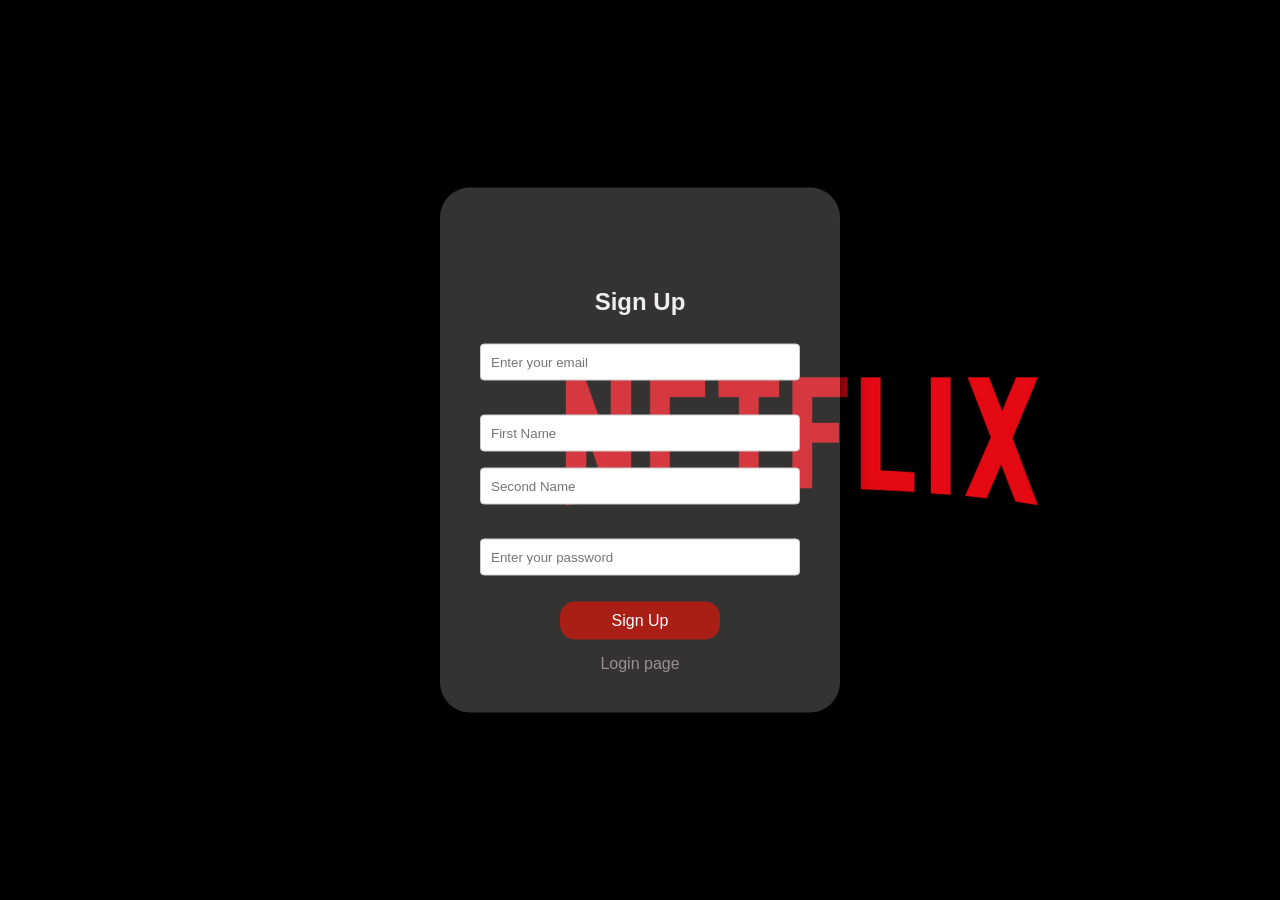
<file: 01_signup/index.html>
<!DOCTYPE html>
<html lang="en">
<head>
    <meta charset="UTF-8">
    <meta name="viewport" content="width=device-width, initial-scale=1.0">
    <title>sign up page</title>
    <link rel="stylesheet" href="style.css">
</head>
<body>
    <div class="card">        
        <h2>Sign Up</h2>
        <form>
           
            <input type="email" placeholder="Enter your email" required class="email" name="email"><br><br>
        
            <input type="text" placeholder="First Name" required class="name" name="name">
        
            <input type="text" placeholder="Second Name" required class="name" name="name"><br><br>
        
            <input type="password" placeholder="Enter your password" required class="password"><br><br>
            <button type="submit" class="bt1">Sign Up</button><br>
            <a href="/01_loginpage/login.html" class="login">Login page</a>
            
        </form>
    </div>
</body>
</html>
</file>
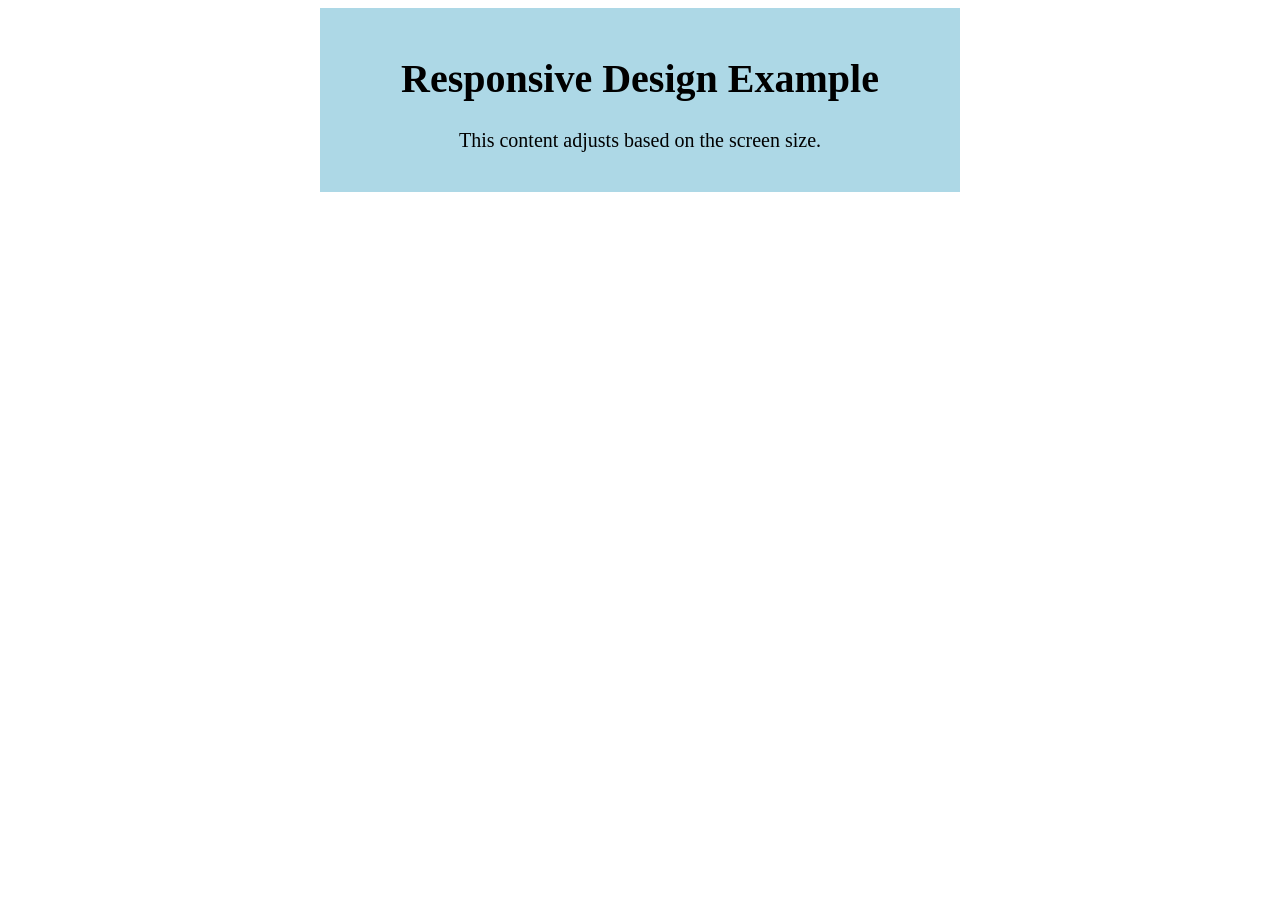
<file: breakpoint.html>
<!DOCTYPE html>
<html lang="en">
<head>
    <meta charset="UTF-8">
    <meta name="viewport" content="width=device-width, initial-scale=1.0">
    <title>Responsive design</title>
    <style>
        .responsive {
            background-color: lightblue;
            padding: 20px;
            text-align: center;
            max-width: 600px;
            margin: auto;
            font-size: 20px;
        }
        @media (max-width: 600px) {
            body {
                align-items: flex-start;
            }
            .responsive {
                background-color: lightgreen;
                font-size: 18px;
            }
        }
        @media (max-width: 400px) {
            .responsive {
                background-color: lightcoral;
                font-size: 16px;
            }
        }
    </style>
</head>
<body>
    <div class="responsive">
        <h1>Responsive Design Example</h1>
        <p>This content adjusts based on the screen size.</p>  
    </div>
</body>
</html>
</file>
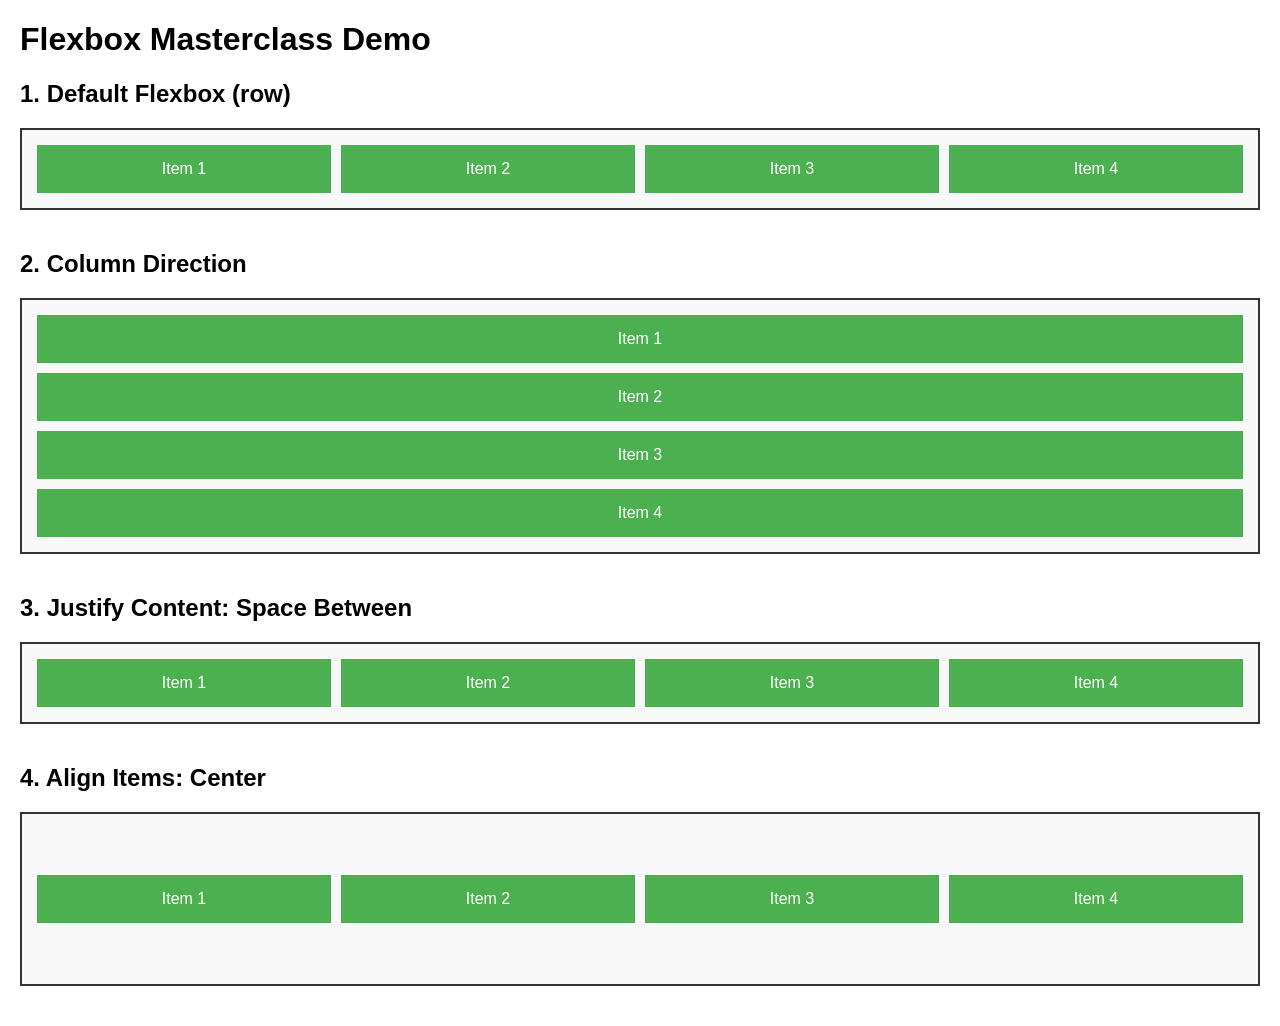
<file: flexbox.html>
<!DOCTYPE html>
<html lang="en">
<head>
    <meta charset="UTF-8">
    <meta name="viewport" content="width=device-width, initial-scale=1.0">
    <title>Flexbox</title>
    <style>
        body {
            font-family: Arial, sans-serif;
            margin: 20px;
        }
        .container {
            margin-bottom: 40px;
        }
        .flexbox {
            display: flex;
            border: 2px solid #333;
            padding: 10px;
            background-color: #f9f9f9;
        }
        .item {
            background-color: #4CAF50;
            color: white;
            padding: 15px;
            margin: 5px;
            text-align: center;
            flex: 1;
        }
        .column {
            flex-direction: column;
        }
        .justify-space-between {
            justify-content: space-between;
        }
        .align-center {
            align-items: center;
        }
    </style>
</head>
<body>
    <h1>Flexbox Masterclass Demo</h1>

    <div class="container">
        <h2>1. Default Flexbox (row)</h2>
        <div class="flexbox default">
            <div class="item">Item 1</div>
            <div class="item">Item 2</div>
            <div class="item">Item 3</div>
            <div class="item">Item 4</div>
        </div>
    </div>
    <div class="container">
        <h2>2. Column Direction</h2>
        <div class="flexbox column">
            <div class="item">Item 1</div>
            <div class="item">Item 2</div>
            <div class="item">Item 3</div>
            <div class="item">Item 4</div>
        </div>
    </div>
    <div class="container">
        <h2>3. Justify Content: Space Between</h2>
        <div class="flexbox justify-space-between">
            <div class="item">Item 1</div>
            <div class="item">Item 2</div>
            <div class="item">Item 3</div>
            <div class="item">Item 4</div>
        </div>
    </div>
    <div class="container">
        <h2>4. Align Items: Center</h2>
        <div class="flexbox align-center" style="height: 150px;">
            <div class="item">Item 1</div>
            <div class="item">Item 2</div>
            <div class="item">Item 3</div>
            <div class="item">Item 4</div>
        </div>      
    </div>

</body>
</html>
</file>
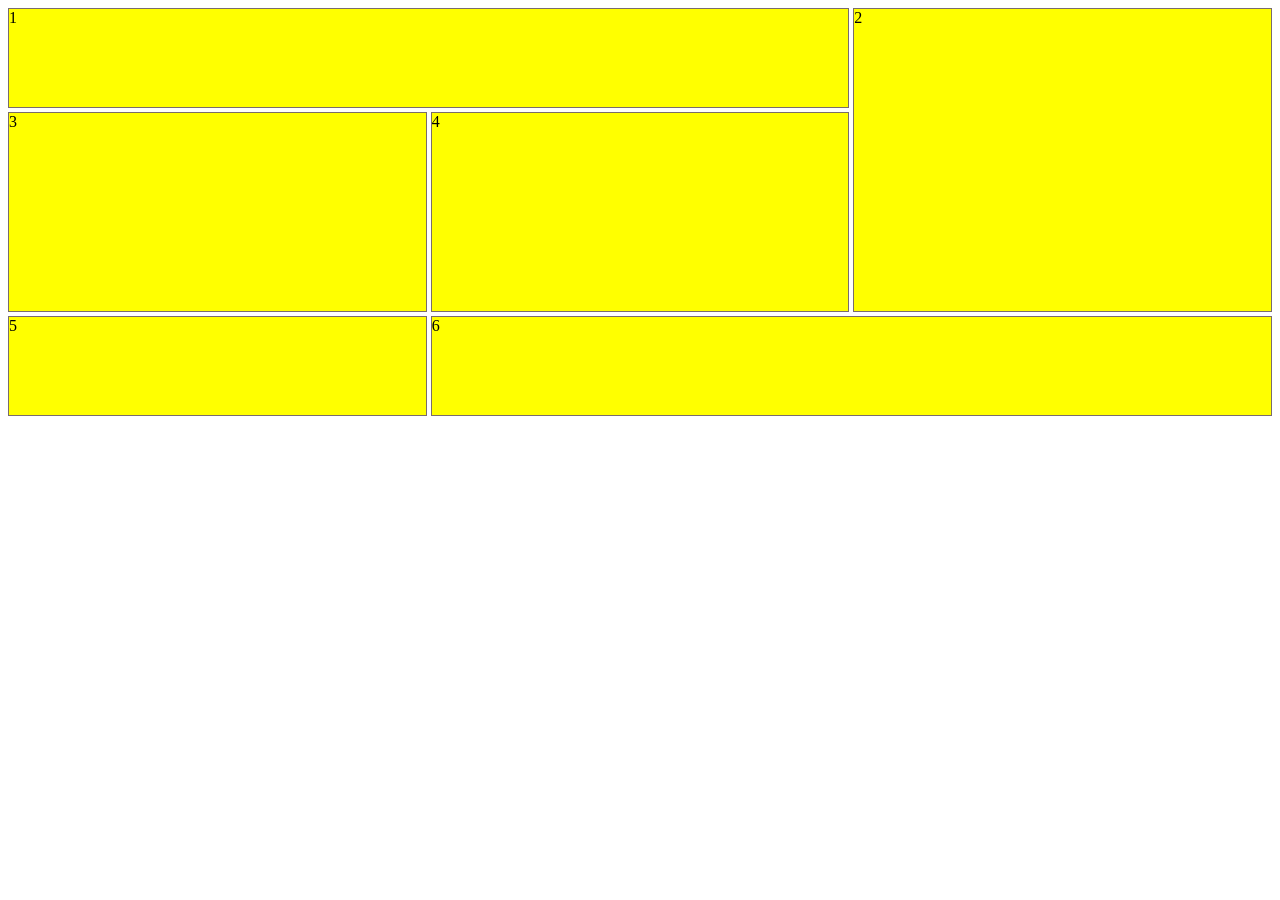
<file: gridbasics.html>
<!DOCTYPE html>
<html lang="en">
<head>
    <meta charset="UTF-8">
    <meta name="viewport" content="width=device-width, initial-scale=1.0">
    <title>Grid Introduction</title>
    <style>
        .grid-con{
            display: grid;
            grid-template-columns: 2fr 2fr 2fr;
            grid-template-rows: 100px 200px 100px;
            gap: 4px;

        }
        .item {
        background-color:yellow;
        border: 1px solid rgb(122, 108, 108);
        }
        .item1{
            grid-column: 1/3;
            grid-row: 1/2;
        }
        .item2{
            grid-column: 3/4;
            grid-row: 1/3;
        }
        .item6{
            grid-column: 2/4;
        }
    </style>
</head>
<body>
    <div class="grid-con">
        <div class="item item1">1</div>
        <div class="item item2">2</div>
        <div class="item">3</div>
        <div class="item">4</div>
        <div class="item">5</div>
        <div class="item item6">6</div>
        
    </div>
</body>
</html>
</file>
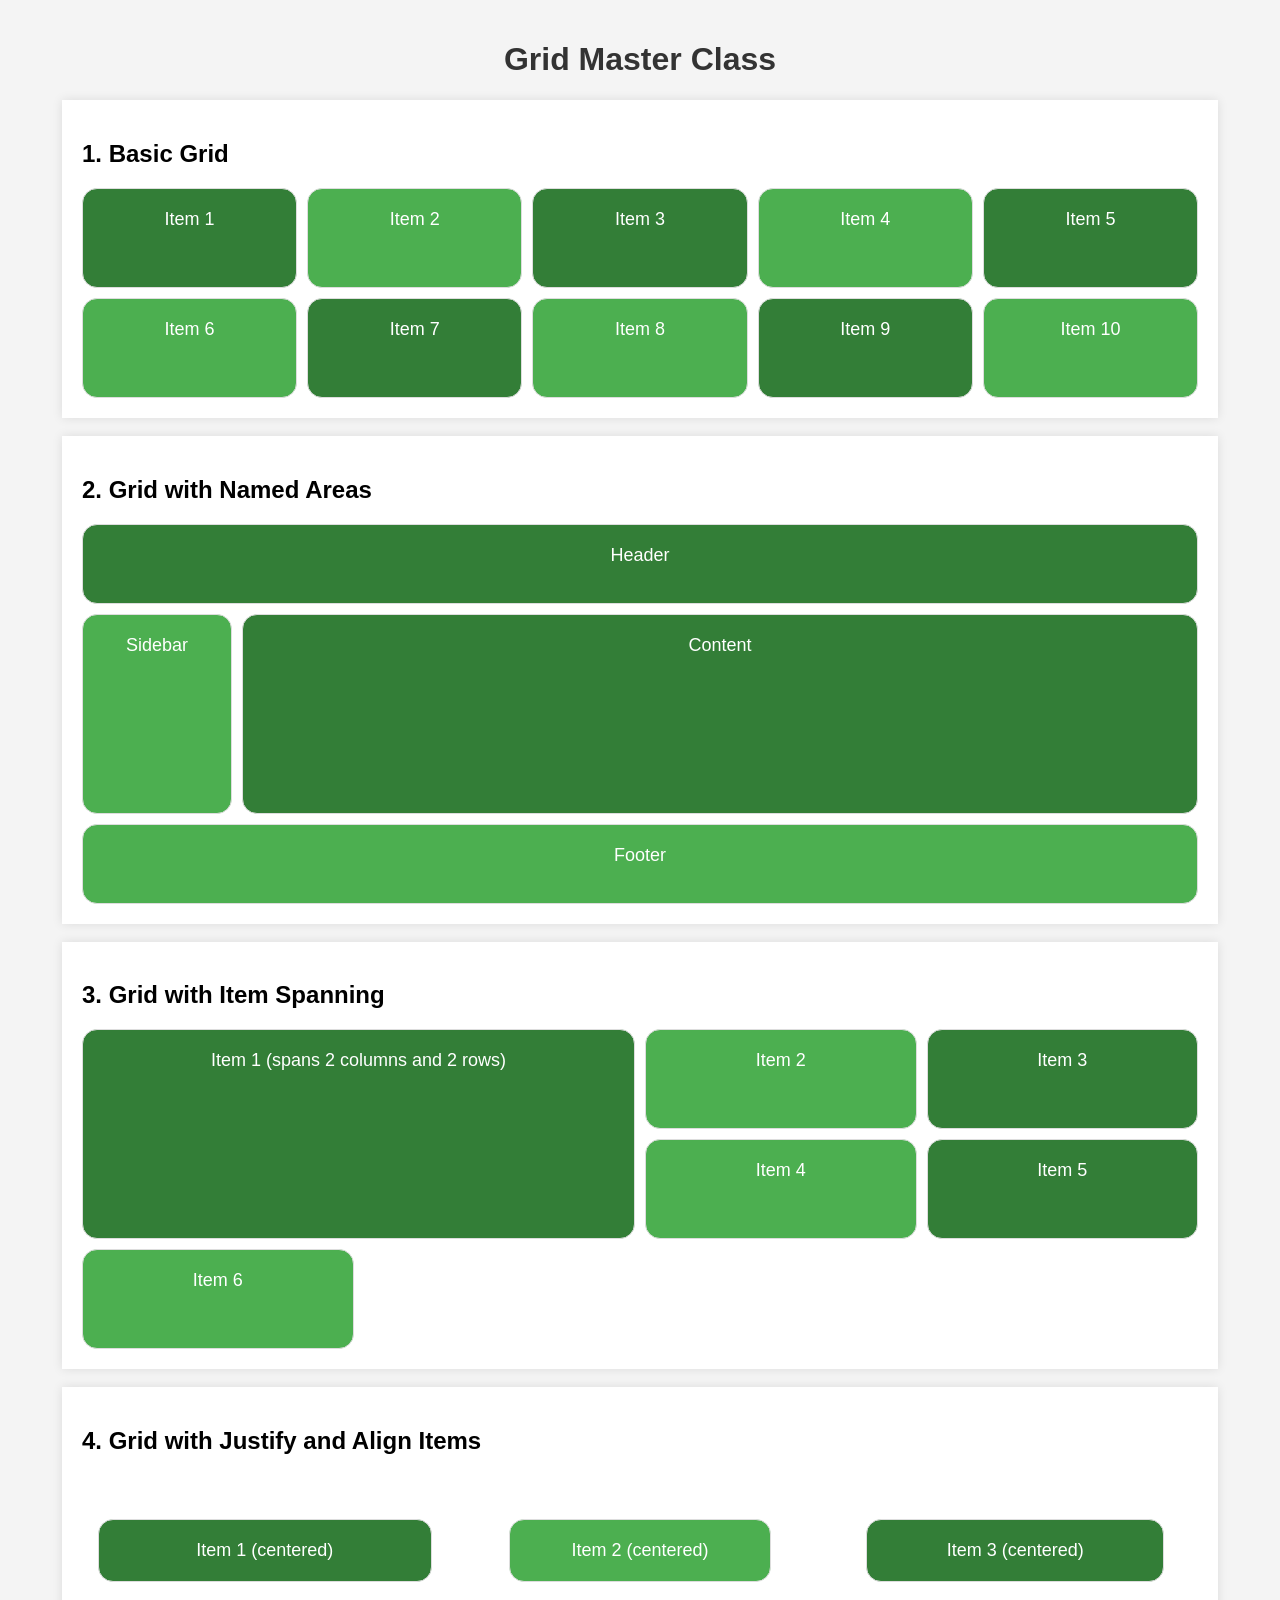
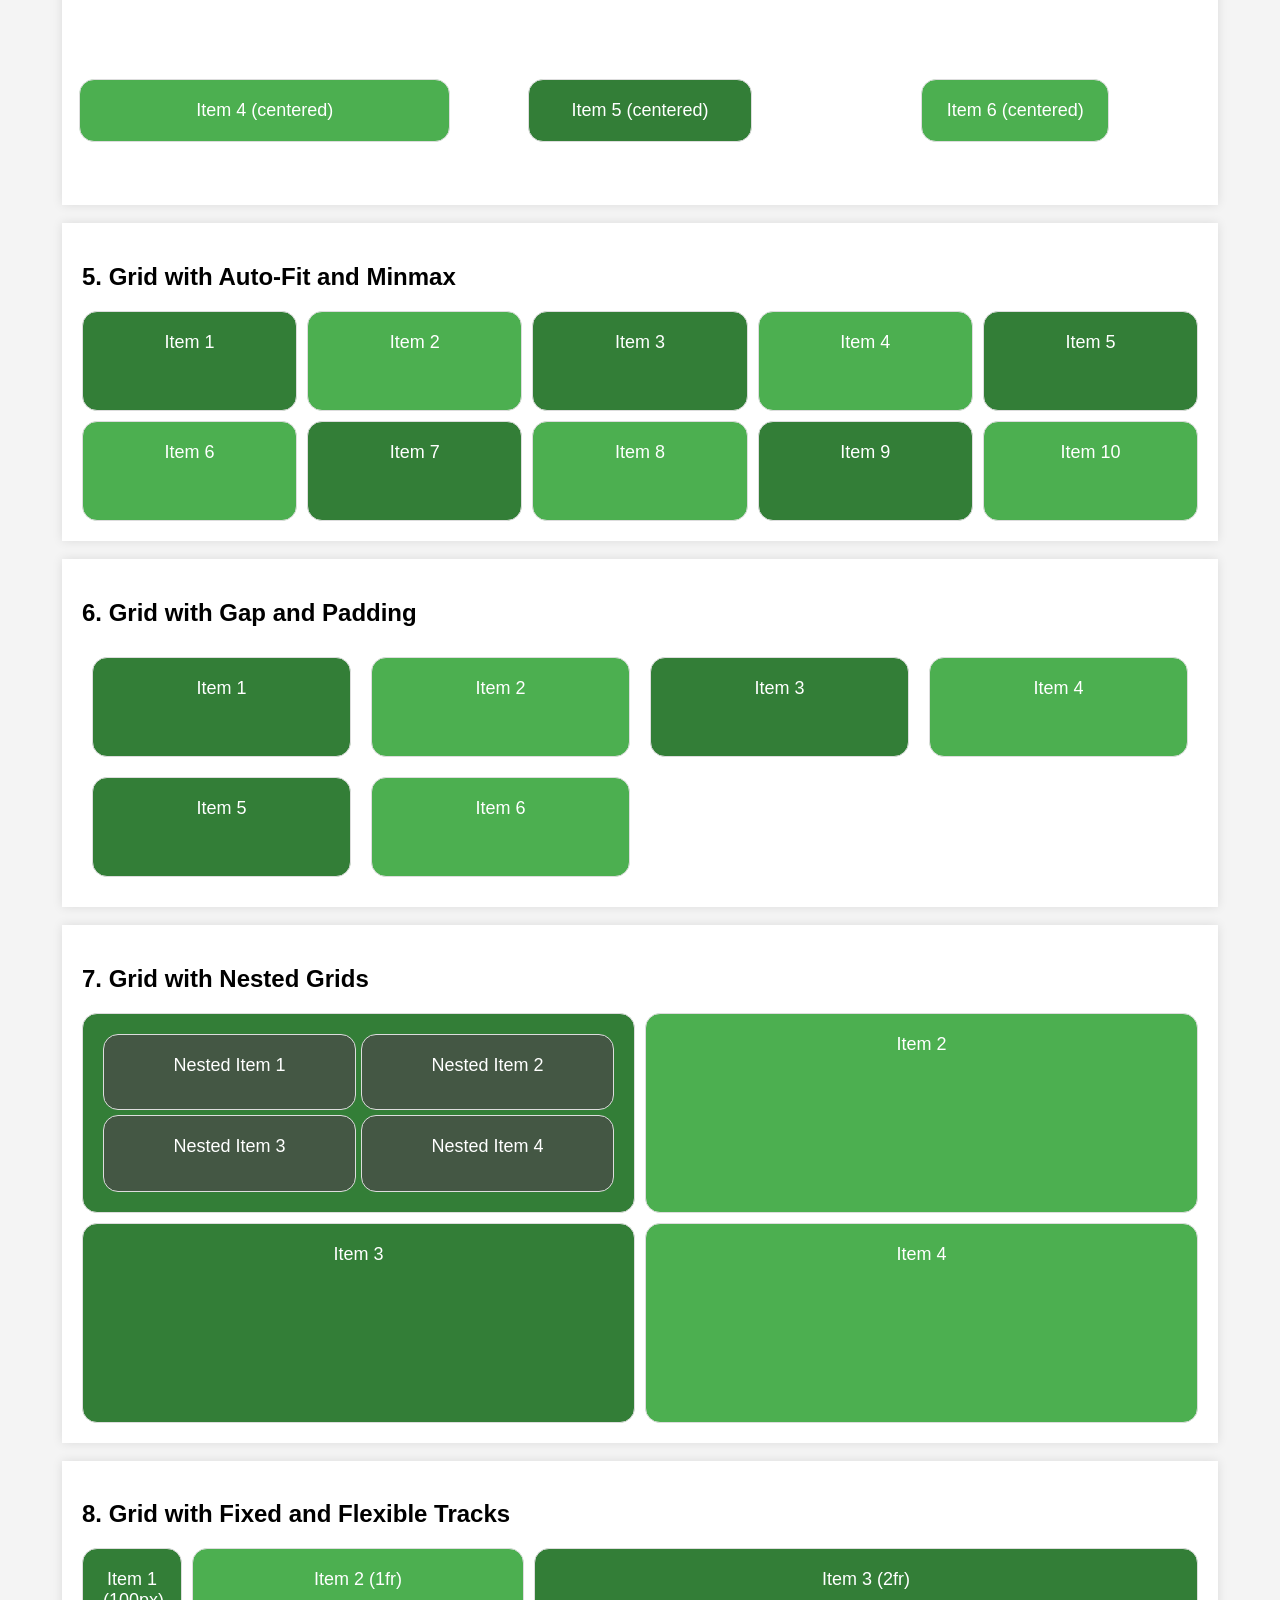
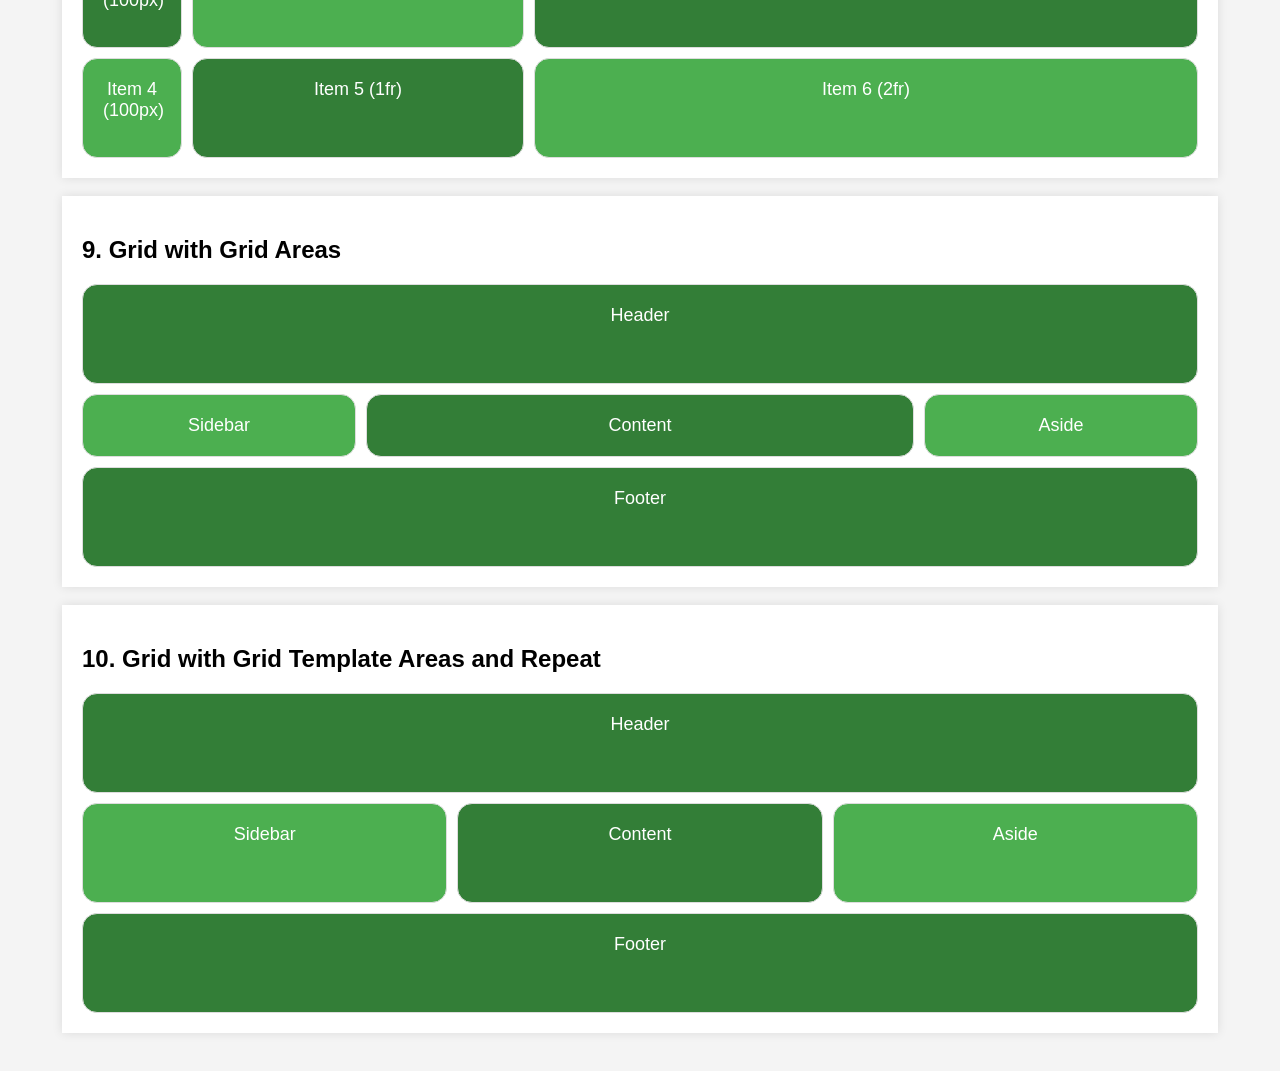
<file: gridmasterclass.html>
<!DOCTYPE html>
<html lang="en">
<head>
    <meta charset="UTF-8">
    <meta name="viewport" content="width=device-width, initial-scale=1.0">
    <title>Grid Master Class</title>
    <style>
        body {
            font-family: Arial, sans-serif;
            background-color: #f4f4f4;
            margin: 0;
            padding: 20px;
        }
        h1 {
            text-align: center;
            color: #333;
        }

        .cont {
            width: 90%;
            margin: auto;
            padding: 20px;
            background-color: #fff;
            box-shadow: 0 0 10px rgba(0, 0, 0, 0.1);
        }
        .item {
            background-color: #4CAF50;
            color: white;
            border: 1px solid #ddd;
            padding: 20px;
            text-align: center;
            font-size: 18px;
            font-family: Arial, sans-serif;
            border-radius: 15px;
        }
        .item:nth-child(odd) {
            background-color: #337e37;
        }
        .grid-basic {
            display: grid;
            gap: 10px;
            
        }
        
    </style>
</head>
<body>
    <h1>Grid Master Class</h1>

    <div class="cont">
        <h2>1. Basic Grid</h2>
        <div class="grid-basic"
            style="grid-template-columns: repeat(5, 1fr); grid-template-rows: repeat(2, 100px);">
            <div class="item item1">Item 1</div>
            <div class="item item2">Item 2</div>
            <div class="item item3">Item 3</div>
            <div class="item item4">Item 4</div>
            <div class="item item5">Item 5</div>
            <div class="item item6">Item 6</div>    
            <div class="item item7">Item 7</div>
            <div class="item item8">Item 8</div>
            <div class="item item9">Item 9</div>
            <div class="item item10">Item 10</div>
    </div>
    </div><br>


    <div class="cont">
        <h2>2. Grid with Named Areas</h2>
        <div class="grid-basic"
            style="grid-template-areas: 
                'header header header header header'
                'sidebar content content content content'
                'footer footer footer footer footer';
                grid-template-rows: 80px 200px 80px;
                grid-template-columns: 150px 1fr 1fr 1fr 1fr;">
            <div class="item" style="grid-area: header;">Header</div>
            <div class="item" style="grid-area: sidebar;">Sidebar</div>
            <div class="item" style="grid-area: content;">Content</div>
            <div class="item" style="grid-area: footer;">Footer</div>
        </div>
    </div><br>

    <div class="cont">
        <h2>3. Grid with Item Spanning</h2>
        <div class="grid-basic"
            style="grid-template-columns: repeat(4, 1fr); grid-template-rows: repeat(3, 100px);">
            <div class="item" style="grid-column: span 2; grid-row: span 2;">Item 1 (spans 2 columns and 2 rows)</div>
            <div class="item">Item 2</div>
            <div class="item">Item  3</div>
            <div class="item">Item  4</div>
            <div class="item">Item  5</div>
            <div class="item">Item  6</div>    
            </div>

    </div><br>

    <div class="cont">
        <h2>4. Grid with Justify and Align Items</h2>
        <div class="grid-basic"
            style="grid-template-columns: repeat(3, 1fr); grid-template-rows: repeat(2, 150px); justify-items: center; align-items: center;">
            <div class="item" style="width: 80%;">Item 1 (centered)</div>
            <div class="item" style="width: 60%;">Item 2 (centered)</div>
            <div class="item" style="width: 70%;">Item 3 (centered)</div>
            <div class="item" style="width: 90%;">Item 4 (centered)</div>
            <div class="item" style="width: 50%;">Item 5 (centered)</div>
            <div class="item" style="width: 40%;">Item 6 (centered)</div>
        </div>
    </div><br>

    <div class="cont">
        <h2>5. Grid with Auto-Fit and Minmax</h2>
        <div class="grid-basic"
            style="grid-template-columns: repeat(auto-fit, minmax(200px, 1fr)); grid-auto-rows: 100px;">
            <div class="item">Item 1</div>
            <div class="item">Item 2</div>
            <div class="item">Item 3</div>
            <div class="item">Item 4</div>
            <div class="item">Item 5</div>
            <div class="item">Item 6</div>    
            <div class="item">Item 7</div>
            <div class="item">Item 8</div>
            <div class="item">Item 9</div>
            <div class="item">Item 10</div>
        </div>
    </div><br>

    <div class="cont">
        <h2>6. Grid with Gap and Padding</h2>
        <div class="grid-basic"
            style="grid-template-columns: repeat(4, 1fr); grid-template-rows: repeat(2, 100px); gap: 20px; padding: 10px;">
            <div class="item">Item 1</div>
            <div class="item">Item 2</div>
            <div class="item">Item 3</div>
            <div class="item">Item 4</div>
            <div class="item">Item 5</div>
            <div class="item">Item 6</div> 
        </div>
    </div><br>
     
    <div class="cont">
        <h2>7. Grid with Nested Grids</h2>
        <div class="grid-basic"
            style="grid-template-columns: repeat(2, 1fr); grid-template-rows: repeat(2, 200px); gap: 10px;">
            <div class="item" style="display: grid; grid-template-columns: repeat(2, 1fr); gap: 5px;">
                <div class="item" style="background-color: rgb(68, 87, 68)">Nested Item 1</div>
                <div class="item" style="background-color: rgb(68, 87, 68)">Nested Item 2</div>
                <div class="item" style="background-color: rgb(68, 87, 68)">Nested Item 3</div>
                <div class="item" style="background-color: rgb(68, 87, 68)">Nested Item 4</div>
            </div>
            <div class="item">Item 2</div>
            <div class="item">Item 3</div>
            <div class="item">Item 4</div>      
            </div>
    </div><br>

    <div class="cont">
        <h2>8. Grid with Fixed and Flexible Tracks</h2>
        <div class="grid-basic"
            style="grid-template-columns: 100px 1fr 2fr; grid-template-rows: repeat(2, 100px); gap: 10px;">
            <div class="item">Item 1 (100px)</div>
            <div class="item">Item 2 (1fr)</div>
            <div class="item">Item 3 (2fr)</div>
            <div class="item">Item 4 (100px)</div>
            <div class="item">Item 5 (1fr)</div>
            <div class="item">Item 6 (2fr)</div>
            </div>
    </div><br>

    <div class="cont">
        <h2>9. Grid with Grid Areas</h2>
        <div class="grid-basic"
            style="grid-template-areas: 'header header header' 'sidebar content aside' 'footer footer footer'; grid-template-columns: 1fr 2fr 1fr; grid-template-rows: 100px 1fr 100px; gap: 10px;">
            <div class="item" style="grid-area: header;">Header</div>
            <div class="item" style="grid-area: sidebar;">Sidebar</div>
            <div class="item" style="grid-area: content;">Content</div>
            <div class="item" style="grid-area: aside;">Aside</div>
            <div class="item" style="grid-area: footer;">Footer</div>
        </div>
    </div><br>

    <div class="cont">
        <h2>10. Grid with Grid Template Areas and Repeat</h2>
        <div class="grid-basic"
            style="grid-template-areas: 'header header header' 'sidebar content aside' 'footer footer footer'; grid-template-columns: repeat(3, 1fr); grid-template-rows: repeat(3, 100px); gap: 10px;">
            <div class="item" style="grid-area: header;">Header</div>
            <div class="item" style="grid-area: sidebar;">Sidebar</div>
            <div class="item" style="grid-area: content;">Content</div>
            <div class="item" style="grid-area: aside;">Aside</div>
            <div class="item" style="grid-area: footer;">Footer</div>
        </div>
    </div><br>

    </body>
</html>
</file>
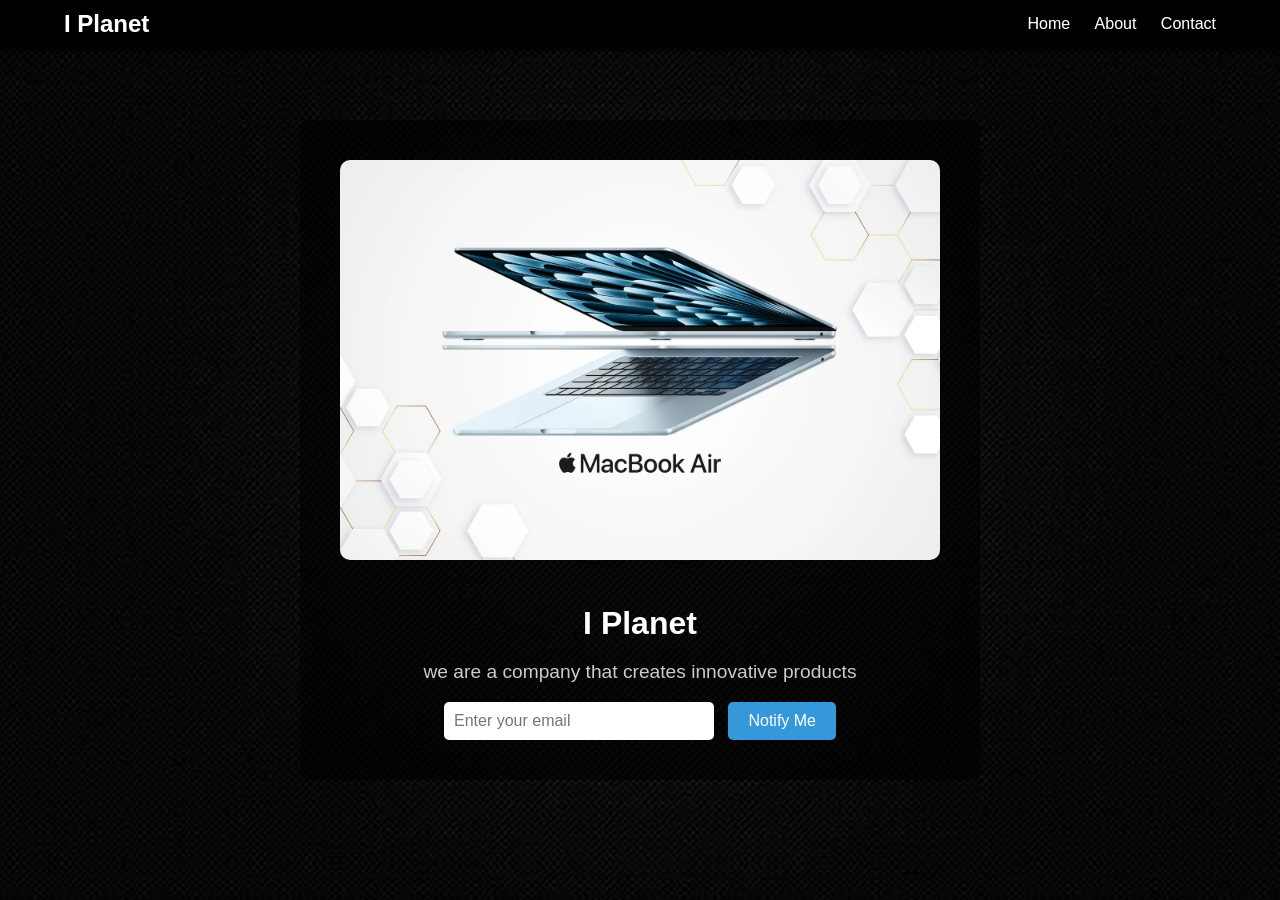
<file: loading.html>
<!DOCTYPE html>
<html lang="en">
<head>
    <meta charset="UTF-8">
    <meta name="viewport" content="width=device-width, initial-scale=1.0">
    <title>I Planet</title>
    <link rel="stylesheet" href="loading.css">
</head>
<body>
    <div class="navbar">
        <div class="nav-container">
            <div class="nav-logo">I Planet</div>
            <div class="nav-links">
                <a href="#">Home</a>
                <a href="#">About</a>
                <a href="#">Contact</a>
            </div>
        </div>
    </div>
    <div class="container">
        <div class="content">
            <img src="April_25_iPlanet.one_Blog_Banner-02.webp" alt="apple logo" class="logo">
            <h1 class="title">I Planet</h1>
            <p>we are a company that creates innovative products</p>
            <form id="notify-form">
                <input type="email" id="email" name="email" placeholder="Enter your email" required>
                <button type="submit" class="submit">Notify Me</button>
            </form>

        </div>
    </div>
    <div class="navbar">
        <div class="nav-container">
            <div class="nav-logo">I Planet</div>
            <div class="nav-links">
                <a href="#">Home</a>
                <a href="#">About</a>
                <a href="#">Contact</a>
            </div>
        </div>
    </div>
</body>
</html>
</file>
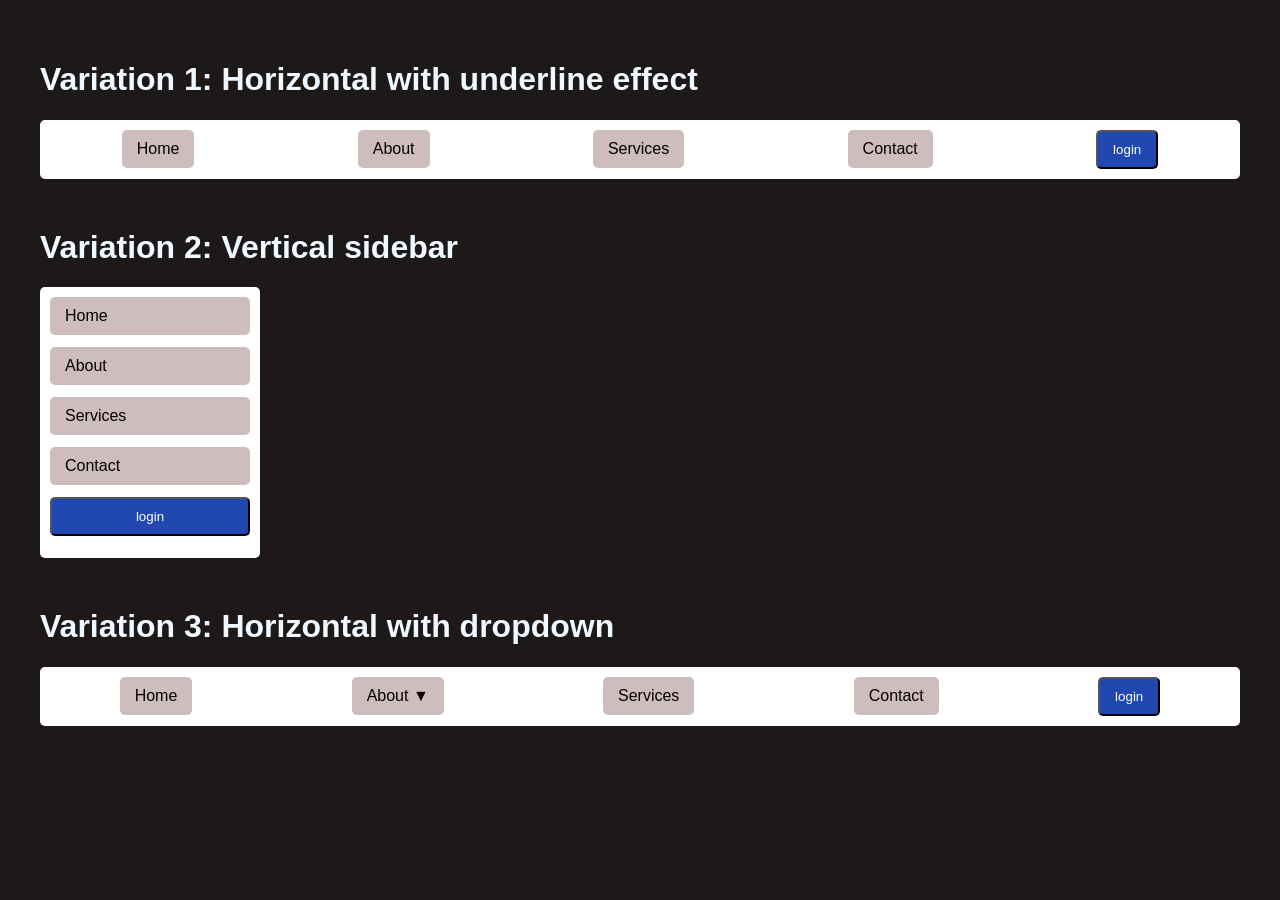
<file: navbar.html>
<!DOCTYPE html>
<html lang="en">
<head>
    <meta charset="UTF-8">
    <meta name="viewport" content="width=device-width, initial-scale=1.0">
    <title>Navbar example</title>
    <style>
        body {
            font-family: Arial, sans-serif;
            margin: 20px;
            padding: 20px;
            background-color: #1e1919;
            color: aliceblue;
        }
        .nav-contaniner {
            margin-bottom: 50px;
        }
        h2 {
            margin-bottom: 10px;
        }
        .navbar1 {
            background-color: #ffffff;
            padding: 10px 0;
            border-radius: 5px;
        }
        .navbar1 ul {
            list-style-type: none;
            justify-content: center;
            display: flex;
            justify-content: space-around;
            margin: 0;
            padding: 0;
        }
        .navbar1 ul li a {
            color: rgb(5, 1, 1);
            text-decoration: none;
            padding: 10px 15px;
            position: relative;
            background: #cebdbd;
            display: inline-block;
            border-radius: 5px;
        }
        .navbar1 button{
            background: #2148b1;
            color: white;
            border-radius: 5px;
            padding: 10px 15px;
            cursor: pointer;
        }
        .navbar1 button:hover {
            background-color: #f0f1f3;
            color: #201a1a;
            border-radius: 5px;
            border-color: rgb(123, 127, 110);
        } 
        .navbar1 a::after {
            content: '';
            position: absolute;
            width: 100%;
            bottom: 0;
            left: 0;
            height: 2px;
            background-color: #000;
            transform: scaleX(0);
            transition: transform 0.3s ease-in-out;
        }
        .navbar1 ul li a:hover::after {
            transform: scaleX(1);
        }
        .navbar2 {
            width: 200px;
            background-color: #ffffff;
            padding: 10px;
            border-radius: 5px;
            
        }
        .navbar2 ul {
            list-style-type: none;
            padding: 0;
            margin: 0;
        }
        .navbar2 li {
            margin-bottom: 12px;
        }
        .navbar2 ul li a {
            color: rgb(5, 1, 1);
            text-decoration: none;
            padding: 10px 15px;
            background: #cebdbd;
            display: block;
            border-radius: 5px;
        }
        .navbar2 button{
            background: #2148b1;
            color: white;
            border-radius: 5px;
            padding: 10px 15px;
            cursor: pointer;
            width: 100%;
            
        }
        .navbar2 button:hover {
            background-color: #f0f1f3;
            color: #201a1a;
            border-radius: 5px;
            border-color: rgb(123, 127, 110);
        }   
        .navbar2 ul li a:hover {
            background-color: #000;
            color: #fff;
        }
        .navbar3 {
            background-color: #ffffff;
            padding: 10px 0;
            border-radius: 5px;
        }
        .navbar3 ul {
            list-style-type: none;
            justify-content: center;
            display: flex;
            justify-content: space-around;
            margin: 0;
            padding: 0;
            position: relative;
        }
        .navbar3 ul li {
            position: relative;
        }
        .navbar3 ul li a {
            color: rgb(5, 1, 1);
            text-decoration: none;
            padding: 10px 15px;
            background: #cebdbd;
            display: inline-block;
            border-radius: 5px;
        }
        .navbar3 button{
            background: #2148b1;
            color: white;
            border-radius: 5px;
            padding: 10px 15px;
            cursor: pointer;
        }
        .navbar3 button:hover {
            background-color: #f0f1f3;
            color: #201a1a;
            border-radius: 5px;
            border-color: rgb(130, 132, 123);
        }
        .dropdown-content { 
            display: none;
            position: absolute;
            background-color: #f9f9f9;
            min-width: 160px;
            box-shadow: 0px 8px 16px 0px rgba(0,0,0,0.2);
            z-index: 1;
            border-radius: 5px;
        }
        .dropdown-content a {
            color: black;
            padding: 12px 16px;
            text-decoration: none;
            display: block;
            border-radius: 5px;
        }
        .dropdown-content a:hover {
            background-color: #000000;
            color: #ffffff;
        }
        .dropdown:hover .dropdown-content {
            display: block;
        }

    </style>
</head>
<body>
    <div class="nav-contaniner">
    <h1>Variation 1: Horizontal with underline effect</h1>
    <nav class="navbar1">
        <ul>
            <li><a href="#home">Home</a></li>
            <li><a href="#about">About</a></li>
            <li><a href="#services">Services</a></li>
            <li><a href="#contact">Contact</a></li>
            <li><button>login</button></li>
        </ul>
    </nav>
    </div>
    <div class="nav-contaniner">
    <h1>Variation 2: Vertical sidebar</h1>
    <nav class="navbar2">       
        <ul>
            <li><a href="#home">Home</a></li>
            <li><a href="#about">About</a></li>
            <li><a href="#services">Services</a></li>
            <li><a href="#contact">Contact</a></li>
            <li><button>login</button></li>
        </ul>
    </nav>
    </div>
    <div class="nav-contaniner">
    <h1>Variation 3: Horizontal with dropdown</h1>
    <nav class="navbar3">
        <ul>
            <li><a href="#home">Home</a></li>
            <li class="dropdown">
                <a href="#about">About ▼</a>
                <div class="dropdown-content">
                    <a href="#webdesign">Web Design</a>
                    <a href="#seo">SEO</a>
                    <a href="#marketing">Marketing</a>
                </div>
            <li><a href="#services">Services</a></li>
            <li><a href="#contact">Contact</a></li>
            <li><button>login</button></li>    
        </ul>
    </nav>
    </div>
</body>
</html>
</file>
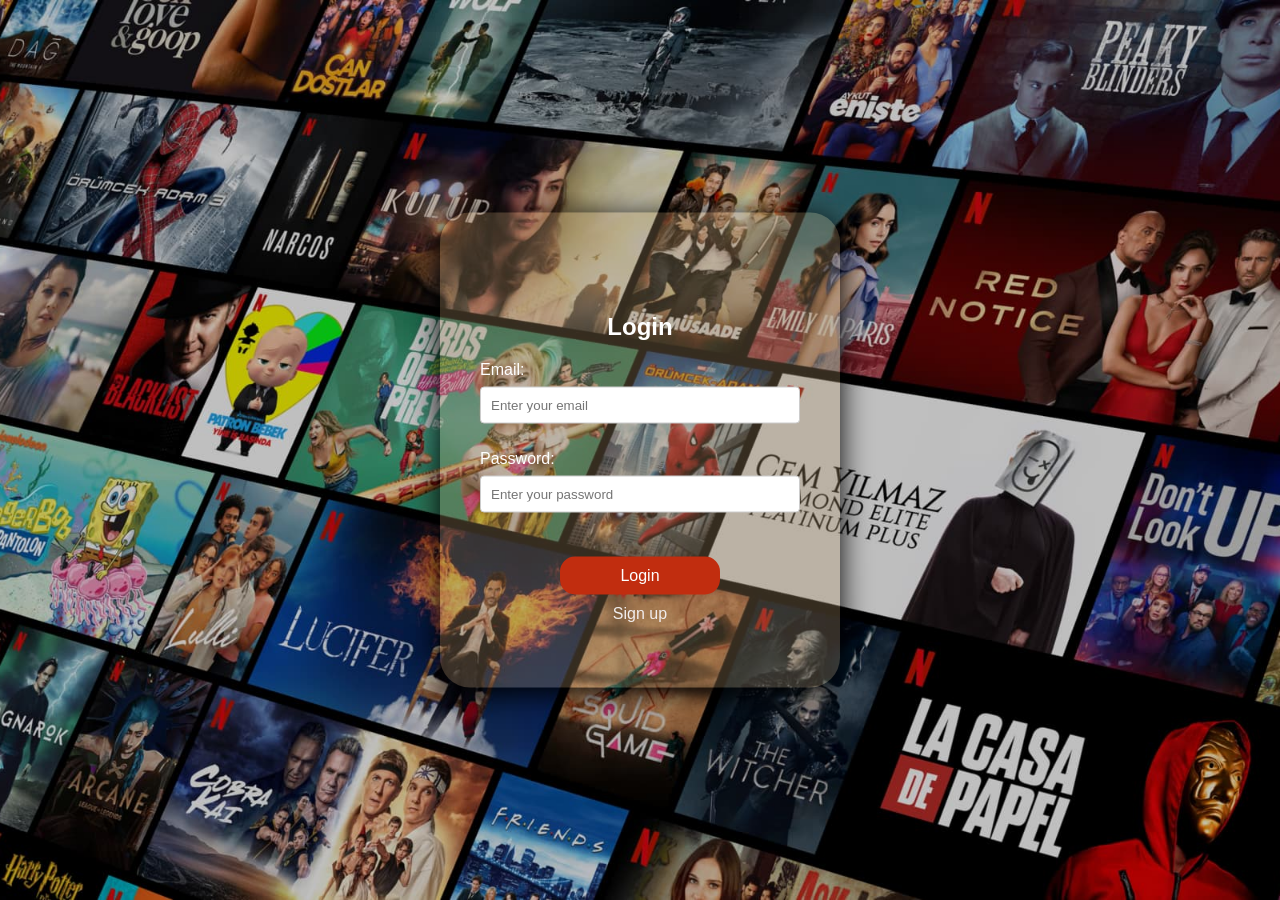
<file: 01_loginpage/login.html>
<!DOCTYPE html>
<html lang="en">
<head>
    <meta charset="UTF-8">
    <meta name="viewport" content="width=device-width, initial-scale=1.0">
    <title>login page</title>
    <link rel="stylesheet" href="login.css">
</head>
<body>
    <div class="card">
        <h2>Login</h2>
        <form>
            Email:
            <input type="email" placeholder="Enter your email" required class="email" name="email"><br><br>
            Password:
            <input type="password" placeholder="Enter your password" required class="password"><br><br> <br>
            <button type="submit" class="bt">Login</button><br>
            <a href="/01_signup/index.html" class="sign">Sign up</a>
        </form>
    </div>
</body>
</html>
</file>
<file: 01_signup/style.css>
.card {
    position: absolute; 
    top: 50%;
    left: 50%;
    transform: translate(-50%, -50%);

    width: 400px;
    height: 525px;
    padding: 80px 40px;
    box-sizing: border-box;

    border-radius: 30px;
    background: rgba(176, 166, 166, 0.3);
    box-shadow: 0 5px 30px black;
}

#card h2 {
    color: #333;
    text-align: center;
    margin-bottom: 15px;
}   
body {
    font-family: 'Segoe UI', Tahoma, Geneva, Verdana, sans-serif;
    background-color: #f0f2f5;
    margin: 0;
    padding: 0;
    height: 100vh;
    display: flex;
    justify-content: center;
    align-items: center;
    background-image: url(/IMG/netflix-wallpaper-5120x2880.jpg);
    background-position: reletive;
    background-size: cover;
    color: #9d9a9a;
    font-family: sans-serif;
}
input[type="text"], input[type="email"], input[type="password"] {
    width: 100%;
    padding: 10px;
    margin: 8px 0;
    border: 1px solid #ccc;
    border-radius: 4px;
    box-sizing: border-box;
}
.bt1 {
    background-color: #aa1f15;
    color: white;
    padding: 10px 15px;
    border: none;
    border-radius: 15px;
    cursor: pointer;
    width: 50%;
    font-size: 16px;
    margin-left: 80px;
}
.bt1:hover {
    background-color: #944738;
}
.email, .name, .password {
    margin-bottom: 15px;
}
label {
    font-weight: bold;
}
h2 {
    color: #eeeeee;
    text-align: center;
    margin-bottom: 20px;

}
.login {
    text-align: center;
    display: block;
    color: hsl(13, 4%, 58%);
    text-decoration: none;
    margin-top: 15px;
}
</file>
<file: loading.css>
body,html {
    margin: 0;
    padding: 0;
    box-sizing: border-box;
    height: 100%;
    width: 100%;
    display: flex;
    justify-content: center;
    align-items: center;
    background: #000;
    font-family: 'Poppins', sans-serif;
    background-image: url(abe2339ef7fc1363d7fbf910085a945c.jpg);
    background-size: cover;
    background-position: center;
    background-repeat: no-repeat;
}
.container {
    text-align: center;
    color: #fff;
}
.loader {
    border: 8px solid #f3f3f3;
    border-top: 8px solid #3498db;
    border-radius: 50%;
    width: 60px;
    height: 60px;
    animation: spin 2s linear infinite;
    margin: 0 auto 20px auto;
}
@keyframes spin {
    0% { transform: rotate(0deg); }
    100% { transform: rotate(360deg); }
}
h1 {
    font-size: 2em;
    margin-bottom: 10px;
}
p {
    font-size: 1.2em;
    color: #ccc;
}
a {
    color: #3498db;
    text-decoration: none;
}
a:hover {
    text-decoration: underline;
}

.logo {
    width: 600px;
    margin-bottom: 20px;
    border-radius: 10px;

}
notify-form {
    margin-top: 20px;
}
.submit {
    padding: 10px 20px;
    background-color: #3498db;
    border: none;
    border-radius: 5px;
    color: white;
    cursor: pointer;
    font-size: 1em;
}
.submit:hover {
    background-color: #2980b9;
}
input[type="email"] {
    padding: 10px;
    border: none;
    border-radius: 5px;
    font-size: 1em;
    width: 250px;
    margin-right: 10px;
}
input[type="email"]:focus {
    outline: none;
    box-shadow: 0 0 5px #3498db;
}
.content {
    background: rgba(0, 0, 0, 0.6);
    padding: 40px;
    border-radius: 10px;
    display: inline-block;
}
.navbar {
    width: 100%;
    background-color: rgba(0, 0, 0, 0.8);
    position: fixed;
    top: 0;
    left: 0;
    padding: 10px 0;
    box-shadow: 0 2px 5px rgba(0, 0, 0, 0.5);
}
.nav-container {
    width: 90%;
    margin: 0 auto;
    display: flex;
    justify-content: space-between;
    align-items: center;
}
.nav-logo {
    color: #fff;
    font-size: 1.5em;
    font-weight: bold;
}
.nav-links a {
    color: #fff;
    margin-left: 20px;
    text-decoration: none;
    font-size: 1em;
}
.nav-links a:hover {
    text-decoration: underline;
}
</file>
<file: 01_loginpage/login.css>
body {
    font-family: 'Segoe UI', Tahoma, Geneva, Verdana, sans-serif;
    background-color: #f0f2f5;
    margin: 0;
    padding: 0;
    height: 100vh;
    display: flex;
    justify-content: center;
    align-items: center;
    background-image: url(/IMG/background_image.jpg); ;
    background-size: cover;
    background-position: center;
    color: #ffffff;
    font-family: sans-serif;

}
input[type="text"], input[type="email"], input[type="password"] {
    width: 100%;
    padding: 10px;
    margin: 8px 0;
    border: 1px solid #ccc; 
    border-radius: 4px;
    box-sizing: border-box;
}
.bt {
    background-color: #c12d0f;
    color: white;
    padding: 10px 15px;
    border: none;
    border-radius: 15px;
    cursor: pointer;
    width: 50%;
    font-size: 16px;
    margin-left: 80px;
}
.bt:hover {
    background-color: #7b301f;
}
.email, .name, .password {
    margin-bottom: 15px;
}
label {
    font-weight: bold;
}
h2 {
    color: #ffffff;
    text-align: center;
    margin-bottom: 20px;
}

.card {
    position: absolute; 
    top: 50%;
    left: 50%;
    transform: translate(-50%, -50%);

    width: 400px;
    height: 475px;
    padding: 80px 40px;
    box-sizing: border-box;

    border-radius: 30px;
    background: rgba(175, 146, 105, 0.3);
    box-shadow: 0 5px 30px black;
}
.sign {
    text-align: center;
    display: block;
    color: #f1eded;
    text-decoration: none;
    margin-top: 10px;
}
</file>
